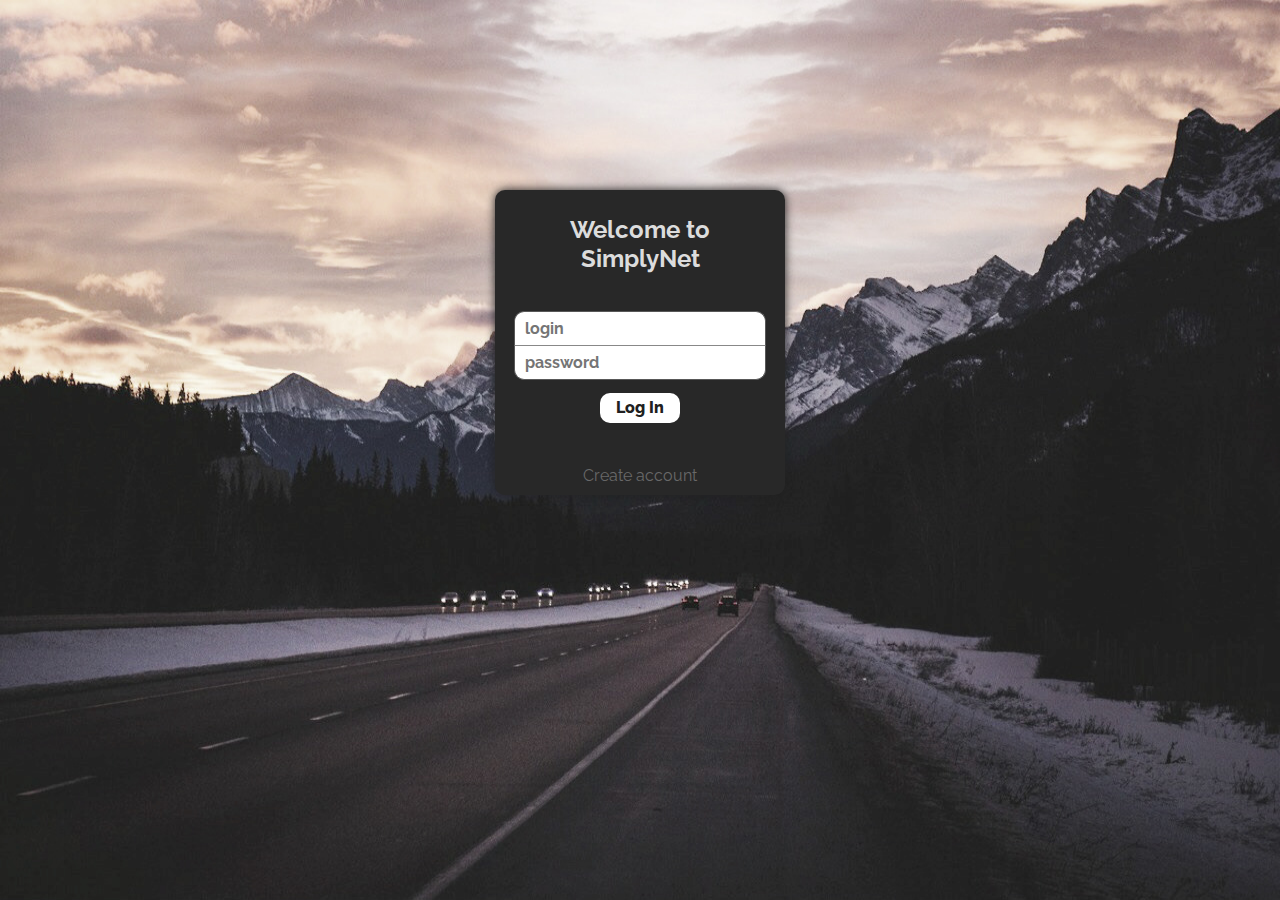
<file: index.html>
<!DOCTYPE html>
<html lang="en">
<head>
    <meta charset="UTF-8">
    <title>SimplyNet</title>
    <link rel="stylesheet" href="indexstyle.css" type="text/css"/>
    <link href='https://fonts.googleapis.com/css?family=Raleway:500, 400, 800' rel='stylesheet' type='text/css'>
</head>
<body>
    <img id="back" src="sky.jpg" width="100%">
    <div class="main">
        <h2>Welcome to SimplyNet</h2>

        <form>
            <input id="login" type="text" name="login" placeholder="login" required><br>
            <input id="pwd" type="password" name="pwd" placeholder="password" required>
        </form>

        <div class="button">
            <a  href="mainpage.html">
                <p>Log In</p>
            </a>
        </div>

        <div class="create">
            <a  href="registration.html">
                <p>Create account</p>
            </a>

         </div>
    </div>


</body>
</html>
</file>
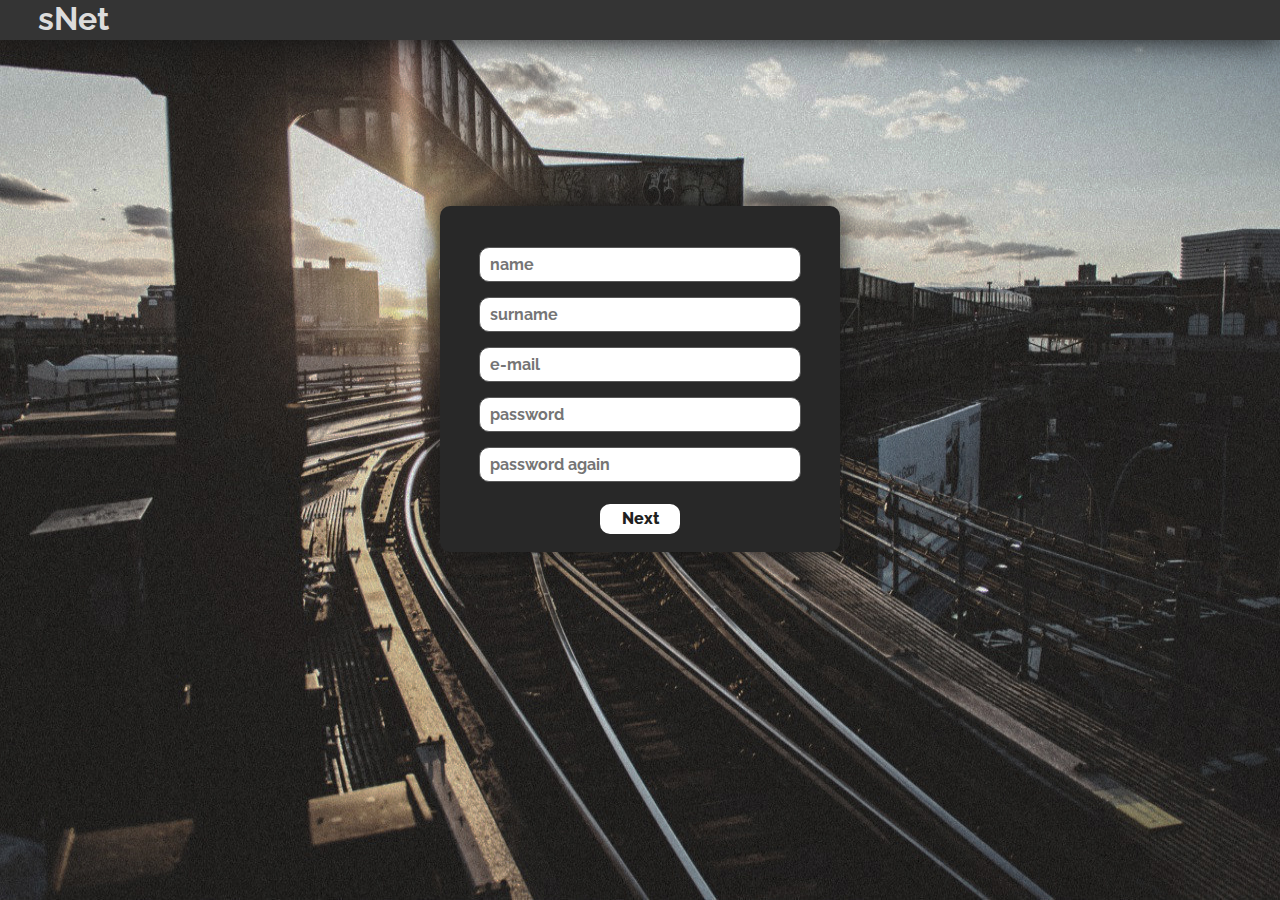
<file: registration.html>
<!DOCTYPE html>
<html lang="en">
<head>
    <meta charset="UTF-8">
    <title>Registration</title>
    <link href="registrationstyle.css" rel="stylesheet" type="text/css">
    <link href='https://fonts.googleapis.com/css?family=Raleway:500, 400, 800' rel='stylesheet' type='text/css'>
</head>
<body>
    <img class="back" src="sun.jpg" width="100%"/>
    <div id="topPanel">
        <h2 id="logo">sNet</h2>
    </div>

    <div class="blank" style="height: 320px">
       <form>

           <input id="Name" type="text" name="name" placeholder="name" required><br>

           <input id="Surname" type="text" name="surname" placeholder="surname" required><br>

           <input id="Email" type="email" name="email" placeholder="e-mail" required><br>

           <input id="pwd" type="password" name="pwd" placeholder="password" required><br>

           <input id="pwdag" type="password" name="pwdag" placeholder="password again" required><br>

           <div class="button">
               <a  href="registration2.html">
                   <p>Next</p>
               </a>
           </div>

       </form>
    </div>
</body>
</html>
</file>
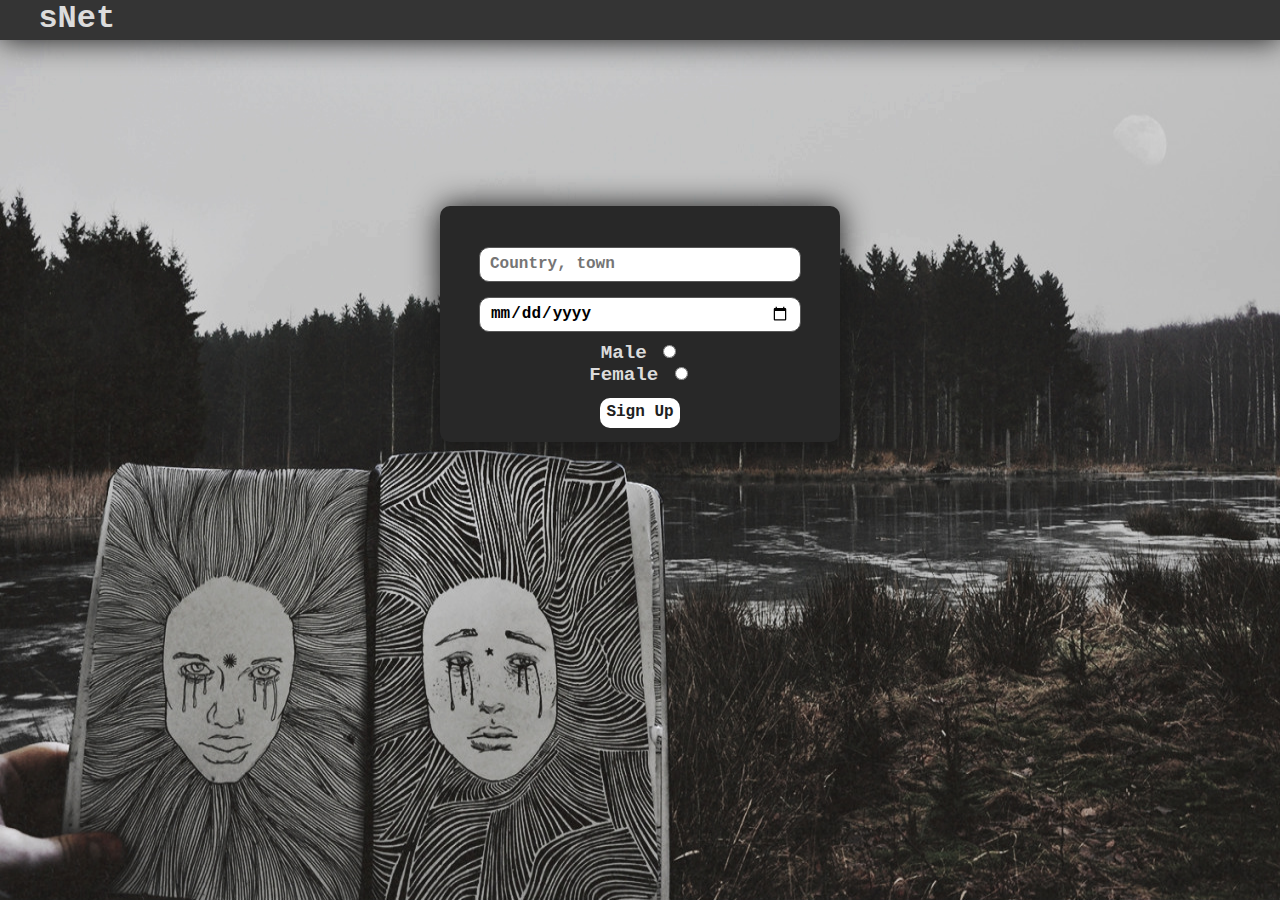
<file: registration2.html>
<!DOCTYPE html>
<html lang="en">
<head>
    <meta charset="UTF-8">
    <title>Registration</title>
    <link href="registrationstyle.css" rel="stylesheet" type="text/css">
</head>
<body>
    <img src="cry.jpg" class="back" width="100%">
    <div id="topPanel">
        <h2 id="logo">sNet</h2>
    </div>
    <div class="blank" style="height:210px;">
        <form>
            <input id="Name" type="text" name="name" placeholder="Country, town" required><br>

            <input id="DateOfBirth" type="date" name="date" required><br>
        <div class="radio">
            <label for="male">Male</label>
            <input id="male" type="radio" name="answer" placeholder="password" required><br>
        </div>
        <div class="radio">
            <label for="female">Female</label>
            <input id="female" type="radio" name="answer" placeholder="password" required><br>
        </div>
        </form>
        <div class="button">
            <a  href="index.html">
                <p>Sign Up</p>
            </a>
        </div>
    </div>
</body>
</html>
</file>
<file: indexstyle.css>
body{
     background-color: #202020;
 }

 #back {
     position: absolute;
     top:0px;
     left:0px;
     min-height: 100%;
 }

 html{
     overflow: hidden;
 }

 h2 {
     font-family: 'Raleway', "Courier New";
     text-align: center;
     color: gainsboro;
     width:180px;
     margin:auto;
 }

.main{
    background-color: #282828;
    box-shadow: 0 0 10px #212121;
    border-radius: 10px;
    padding-top:2%;
    position: relative;
    width: 290px;
    height: 280px;
    margin: auto;
    margin-top: 15%;
    text-align: center;
}

.main form{
    height: 70px;
    width: 252px;
    margin: auto;
    margin-top:13%;
}

input{
    padding: 5px 10px 5px 10px;
    height: 23px;
    width: 230px;
    font-family: 'Raleway', "Courier New";
    font-size: 16px;
    font-weight: 700;
}
 input:focus{
     outline:none;
 }

#login{
    border-top-left-radius: 10px;
    border-top-right-radius: 10px;
    border-top: #585858 1px solid;
    border-left: #585858 1px solid;
    border-right: #585858 1px solid;
    border-bottom: none;
}

#pwd{
    border-bottom-left-radius: 10px;
    border-bottom-right-radius: 10px;
    border-bottom: #585858 1px solid;
    border-left: #585858 1px solid;
    border-right: #585858 1px solid;
    border-top: #888888 1px solid;
}


.button{
    position: relative;
    top: 12px;
    background-color: #ffffff;
    width: 80px;
    border-radius: 10px;
    height: 30px;
    margin: auto;

}

 .main a{
     font-family: 'Raleway', "Courier New";
     text-decoration: none;
 }

.button p {
    margin: 0;
    font-weight: 800;
    position: relative;
    top: 5px;
    color: #202020;
}

.create{
    position: relative;
    top: 55px;
    width: 150px;
    margin:auto;
}

.create p{
    margin: 0;
    color: dimgray;
    font-weight: 400;
}
</file>
<file: registrationstyle.css>
body{
    background-color: #202020;
    margin: 0px;
}

#logo{
    margin: auto;
    position:relative;
    left:3%;
    font-size:200%;
}

#topPanel{
    font-family: 'Raleway', "Courier New";
    color: gainsboro;
    position: relative;
    top: 0px;
    left: 0px;
    width: 100%;
    height: 40px;
    background-color: #343434;
    box-shadow: 0 0 30px #171717;
}

.blank{
    margin:auto;
    width: 400px;
    margin-top:13%;
    padding-top:2%;
    background-color: #282828;
    box-shadow: 0 0 30px #171717;
    border-radius: 10px;
    position: relative;
    text-align: center;
}

.blank > form > input{
    position: relative;
    top: 200%;
    border-top-left-radius: 10px;
    border-top-right-radius: 10px;
    border-bottom-left-radius: 10px;
    border-bottom-right-radius: 10px;
    border-top: #585858 1px solid;
    border-left: #585858 1px solid;
    border-right: #585858 1px solid;
    border-bottom: #585858 1px solid;
    padding: 5px 10px 5px 10px;
    height: 23px;
    width: 300px;
    font-family: 'Raleway', "Courier New";
    font-size: 16px;
    font-weight: 700;
    margin-top:15px;
}

input:focus{
    outline:none;
}

.back {
    position: absolute;
    margin: 0px;
    text-align: center;
    font-weight: 800;
    color: #373737;
    font-family: 'Raleway', "Courier New";
    min-height: 100%;
}
html{
    overflow: hidden;
}
.button{
    position: relative;
    top: 12px;
    background-color: #ffffff;
    width: 80px;
    border-radius: 10px;
    height: 30px;
    margin: auto;
    margin-top: 10px;
}
.button p {
    margin: 0;
    font-weight: 800;
    position: relative;
    top: 5px;
    color: #202020;
}
.button a{
    font-family: 'Raleway', "Courier New";
    text-decoration: none;
}
.radio{
    display: inline;
    margin: auto;
    width: 40px;
    height: 50px;
    font-family: 'Raleway', "Courier New";
    color:gainsboro;
    font-size:120%;
    font-weight: 600;
    position: relative;
    top: 10px;
}
</file>
